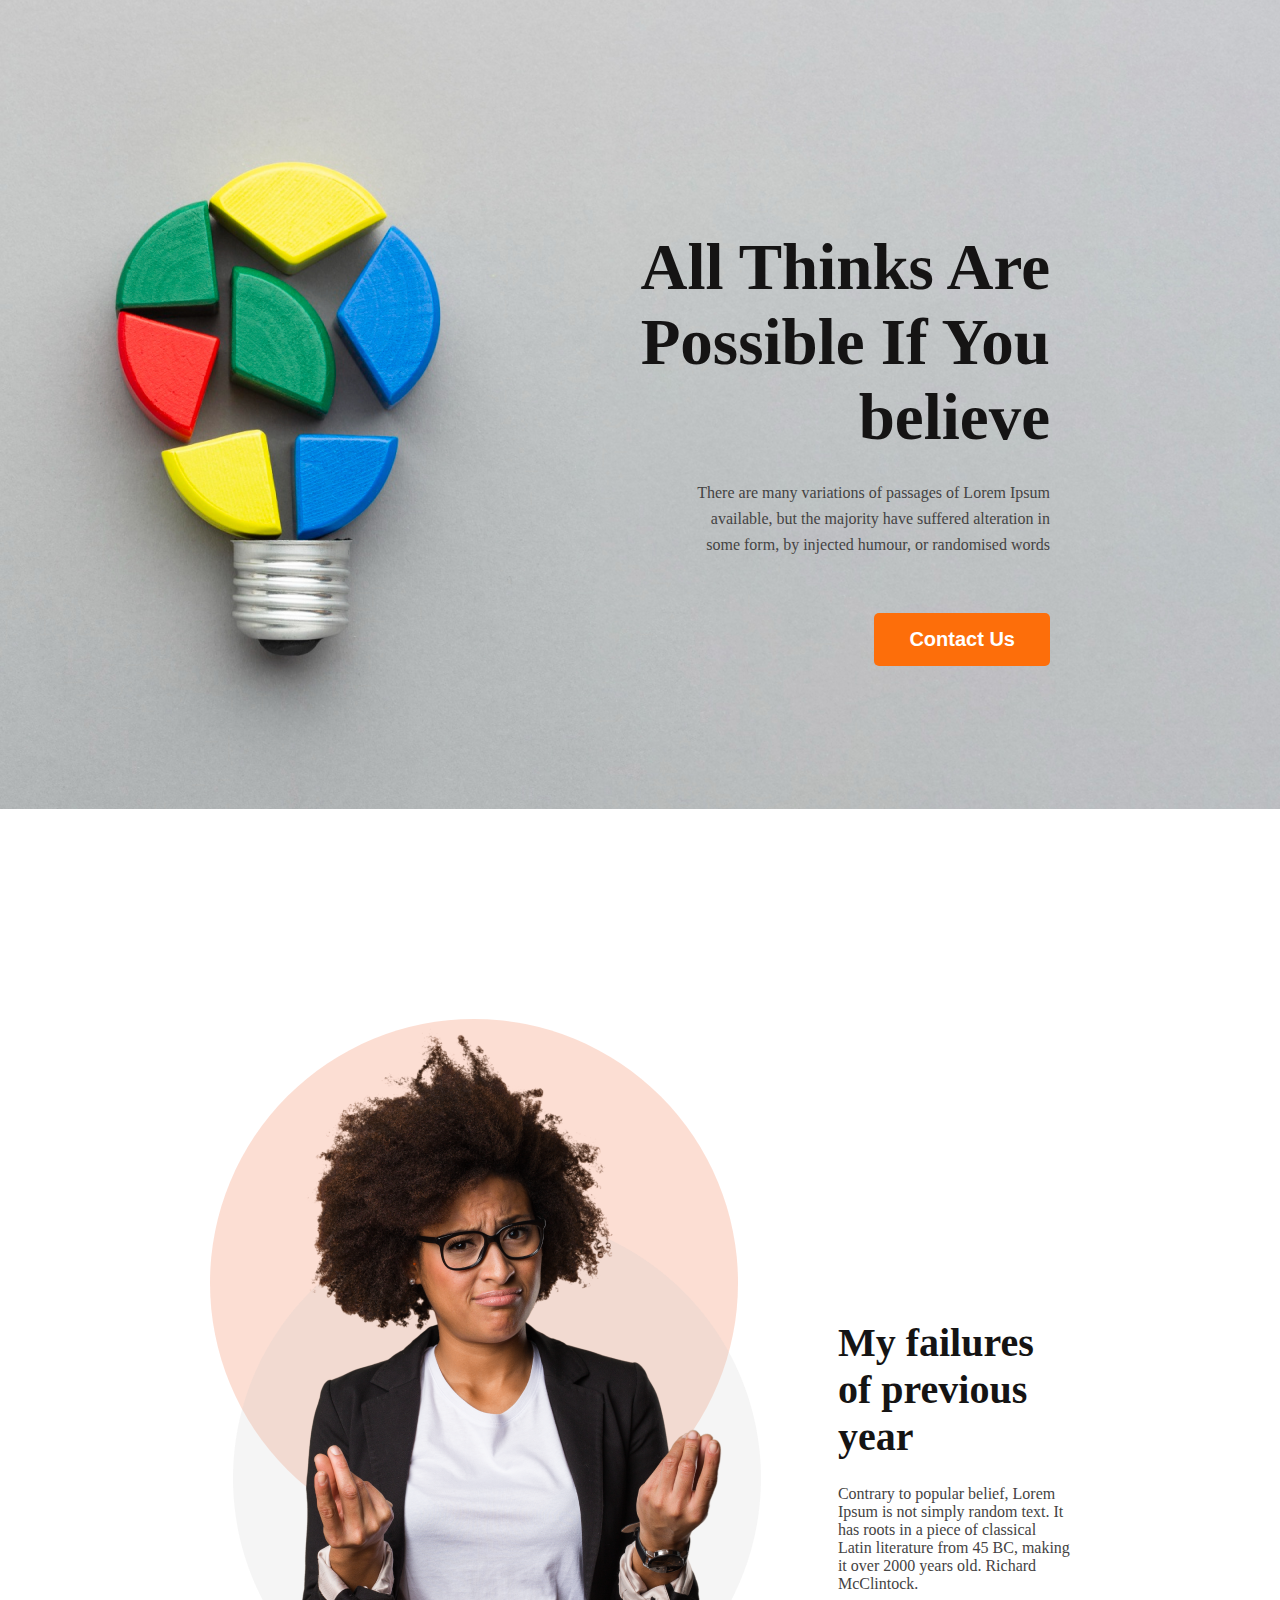
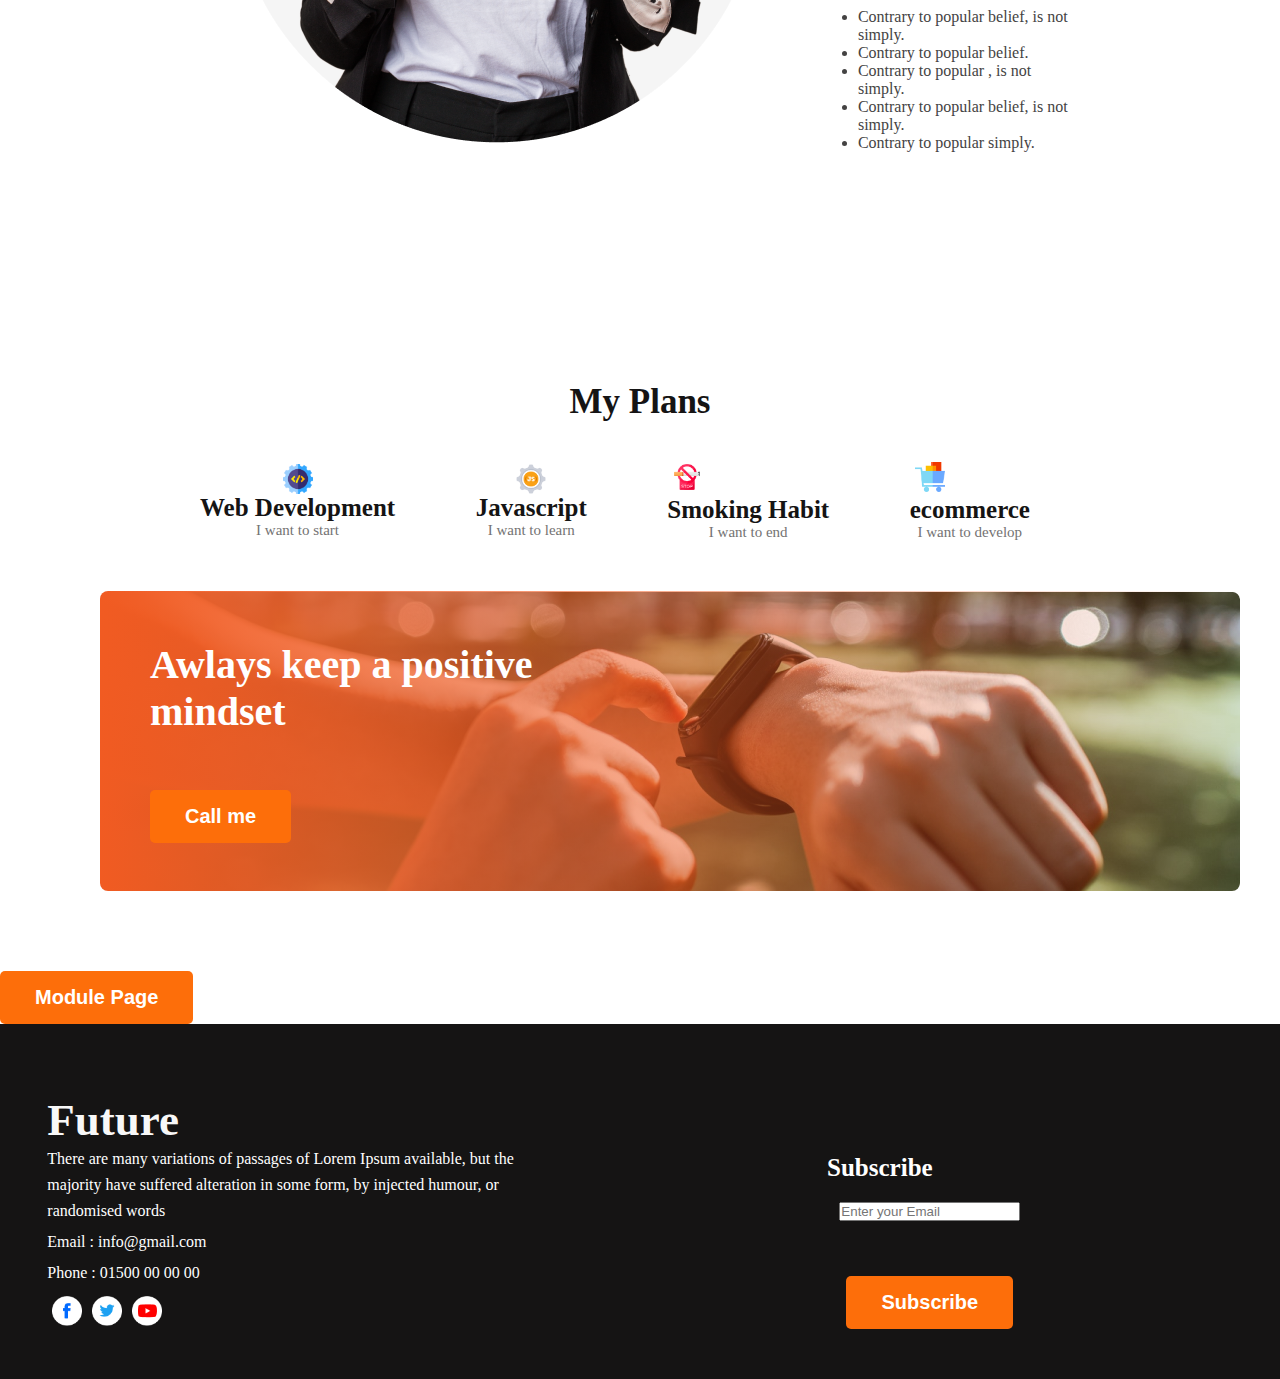
<file: task_index.html>
<!DOCTYPE html>
<html lang="en">

<head>
    <meta charset="UTF-8">
    <meta name="viewport" content="width=device-width, initial-scale=1.0">
    <title>Practice_Task_website</title>
    <link rel="preconnect" href="https://fonts.googleapis.com">
    <link rel="preconnect" href="https://fonts.gstatic.com" crossorigin>
    <link href="https://fonts.googleapis.com/css2?family=Open+Sans:wght@400;700;800&display=swap" rel="stylesheet">
    <link rel="stylesheet" href="styles/task.css">
</head>

<body>
    <header class="header">
        <nav>
            <div class="header_content">
                <h1 class="header_title">All Thinks Are Possible If You believe</h1>
                <p class="header_discribtion">There are many variations of passages of Lorem Ipsum available, but the
                    majority have suffered alteration in some form, by injected humour, or randomised words</p>
                <button class="header_btn">Contact Us</button>
            </div>
        </nav>

    </header>
    <main>
        <div class="body_first">
            <div class="body_img">
                <img class="body_first_img" src="imagesT/person.png" alt="">
            </div>
            <div class="body_first_describtion">
                <h2 class="body_head">My failures of previous year</h2>
                <p class="body_text">Contrary to popular belief, Lorem Ipsum is not simply random text. It has roots in
                    a piece of classical Latin literature from 45 BC, making it over 2000 years old. Richard McClintock.
                </p>
                <ul class="body_list">
                    <li class="body-list_item">Contrary to popular belief, is not simply.</li>
                    <li class="body-list_item">Contrary to popular belief.</li>
                    <li class="body-list_item">Contrary to popular , is not simply.</li>
                    <li class="body-list_item">Contrary to popular belief, is not simply.</li>
                    <li class="body-list_item">Contrary to popular simply.</li>
                </ul>
            </div>
        </div>

        <!-- My plan -->
        <section class="body_plan">
            <h2 class="body_plan_head">My Plans</h2>
            <div class="icon_container">
                <div class="hi">
                    <img src="imagesT/icons/web.png" alt="" class="icon">
                    <div>
                        <h3 class="icon_head">Web Development
                        </h3>
                        <p class="icon_describtion">I want to start
                        </p>
                    </div>
                </div>
                <div class="hi">
                    <img src="imagesT/icons/js.png" alt="" class="icon">
                    <div>
                        <h3 class="icon_head">Javascript
                        </h3>
                        <p class="icon_describtion">I want to learn
                        </p>
                    </div>
                </div>
                <div>
                    <img src="imagesT/icons/smoke.png" alt="" class="icon">
                    <h3 class="icon_head">Smoking Habit
                    </h3>
                    <p class="icon_describtion">I want to end
                    </p>
                </div>
                <div>
                    <img src="imagesT/icons/ecom.png" alt="" class="icon">
                    <h3 class="icon_head">ecommerce
                    </h3>
                    <p class="icon_describtion">I want to develop
                    </p>
                </div>
            </div>

        </section>
        <!-- after my plan -->
        <section class="after_plan">
            <div class="after_plan_d">
                <p class="after_plan_p">Awlays keep a positive mindset</p>
                <button class="header_btn">Call me</button>
            </div>
        </section>

        <a href="index.html"><button class="header_btn">  <i class="fa-solid fa-circle-arrow-right"></i> Module Page</button></a>

    </main>
    <footer>
        <div class="foot">
            <div class="feture">
                <h2 class="foot_head">Future</h2>
                <p class="foot_para">There are many variations of passages of Lorem Ipsum available, but the majority
                    have suffered alteration in some form, by injected humour, or randomised words</p>
                    <p class="foot_con">Email : info@gmail.com</p>
                    <p class="foot_con">Phone : 01500 00 00 00</p>
                    <div class="foot_icon">
                        <img src="imagesT/icons/fb.png" alt="" class="icon"><img src="imagesT/icons/twitter.png" alt="" class="icon"><img src="imagesT/icons/youtube.png" alt="" class="icon">
                    </div>
            </div>
            <div class="form">
<h3 class="subs">Subscribe</h3>
<input type="email" placeholder="Enter your Email">
<button class="header_btn">Subscribe</button>

            </div>
        </div>

    </footer>
</body>

</html>
</file>
<file: styles/task.css>
* {
    margin: 0px;
    padding: 0px;
}

.header {
    background-image: url('../imagesT/banner/banner2.png');
    width: 1350px;
    height: 809px;
    direction: rtl;

}

.header_content {
    width: 525px;
    text-align: center;
    position: absolute;
    top: 0;
    right: 0;
    margin: 230px 230px 350px 850px;
    text-align: right;

}

.header_title {
    /* margin: 230px 230px 350px 850px; */
    color: #151414;
    text-align: right;
    font-family: Work Sans;
    font-size: 65px;
    font-weight: 700;

}

.header_btn {
    border-radius: 5px;
    background: #FD6E0A;
    border: 0;
    font-size: 20px;
    color: white;
    font-weight: 700;
    padding: 15px 35px;
    margin-top: 55px;

}

.header_discribtion {
    margin-top: 25px;
    margin-left: 150px;
    color: #444343;
    text-align: right;
    font-size: 16px;
    font-weight: 400;
    line-height: 26px;
}

/* main body */

.body_img {
    background-image: url('../imagesT/gradient3.png');
    width: 527.929px;
    height: 527.929px;
    border-radius: 527.929px;
    background: rgba(241, 91, 34, 0.20);
    background-color: #F15B2233;
    position: relative;

}

.body_first {
    display: flex;
    padding: 210px;
}

.body_first_describtion {
    margin-top: 300px;
    margin-left: 100px;
}

.body_head {
    color: #151414;
    font-size: 40px;
    font-weight: 700;
    padding-bottom: 25px;
}

.body_text {
    color: #444343;
    font-size: 16px;
    font-weight: 400;
    padding-bottom: 15px;
}

.body-list_item {
    color: #444343;
    font-size: 16px;
    font-weight: 400;
}

.body_list {
    padding-left: 20px;
}

/* MY plan */
.body_plan {
    margin: 20px 200px;

}

.body_plan_head {
    text-align: center;
    color: #151414;
    font-size: 35px;
    font-weight: 700;
    padding-bottom: 30px;
}

.icon_container {
    display: flex;
    justify-content: space-between;
    gap: 50px;
    margin: 0px 50px 50px 0px;
}

.icon_head {
    color: #151414;
    text-align: center;
    font-size: 25px;
    font-weight: 700;
}

.icon_describtion {
    color: #737272;
    text-align: center;
    font-size: 15px;
    font-weight: 500;
}

.icon {}

.hi {
    display: flex;
    flex-direction: column;
    justify-content: center;
    align-items: center;
}

/* after plan */
.after_plan {
    width: 1140px;
    height: 300px;
    border-radius: 8px;
    background: linear-gradient(90deg, #F15B22 0%, rgba(241, 91, 34, 0.00) 100%), url('../imagesT/watch.png');
margin: 25px 100px;
}

.after_plan_p {
    display: flex;
    width: 459px;
    text-align: left;
    color: #FFF;
    font-size: 40px;
    font-weight: 700;
}
.after_plan_d{
    padding: 50px;
}
/* footer */
footer{
    background-color: #151414;
    color: #FFF;
    
}
.foot{
    display: flex;
    justify-content: space-around;
}
.feture{
    width: 485px;
margin-top: 70px;
}
.form{
    display: flex;
    flex-direction: column;
    justify-content: center;
    align-items: center;
    margin-bottom: 50px;
}
.foot_head{
    color: #F8F8F8;
font-size: 45px;
font-weight: 700;
}
.foot_para{
    color: #FFF;
font-size: 16px;
font-weight: 400;
line-height: 26px;
}
.foot_con{
    color: #FFF;
font-size: 16px;
font-weight: 400;
line-height: 26px;
margin-top: 5px;
}
.icon{
  height: 30px;
  width: 30px;
  margin: 0px 5px;
  padding-top: 10px;
}
.subs{
    color: #FFF;
    font-size: 25px;
text-align: left;
margin: 130px 300px 0px 200px;
padding-bottom: 20px;
}
</file>
